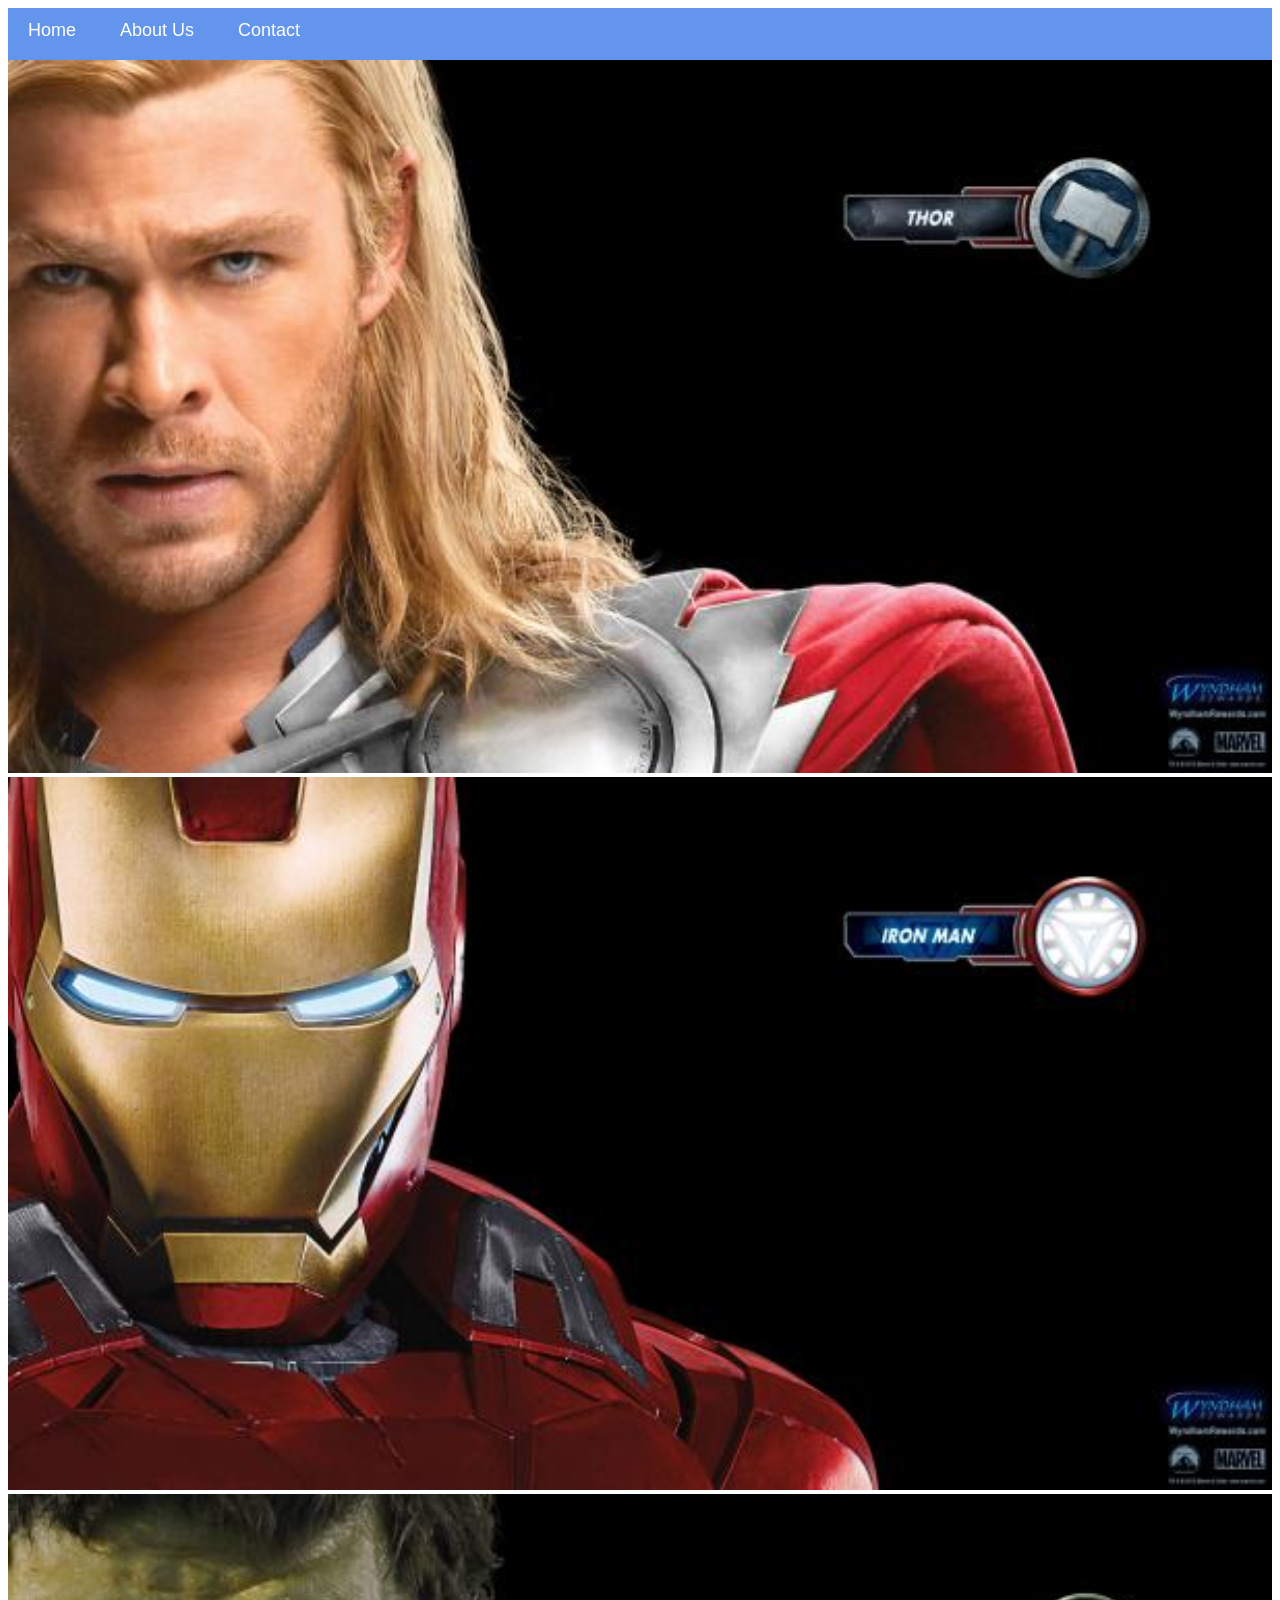
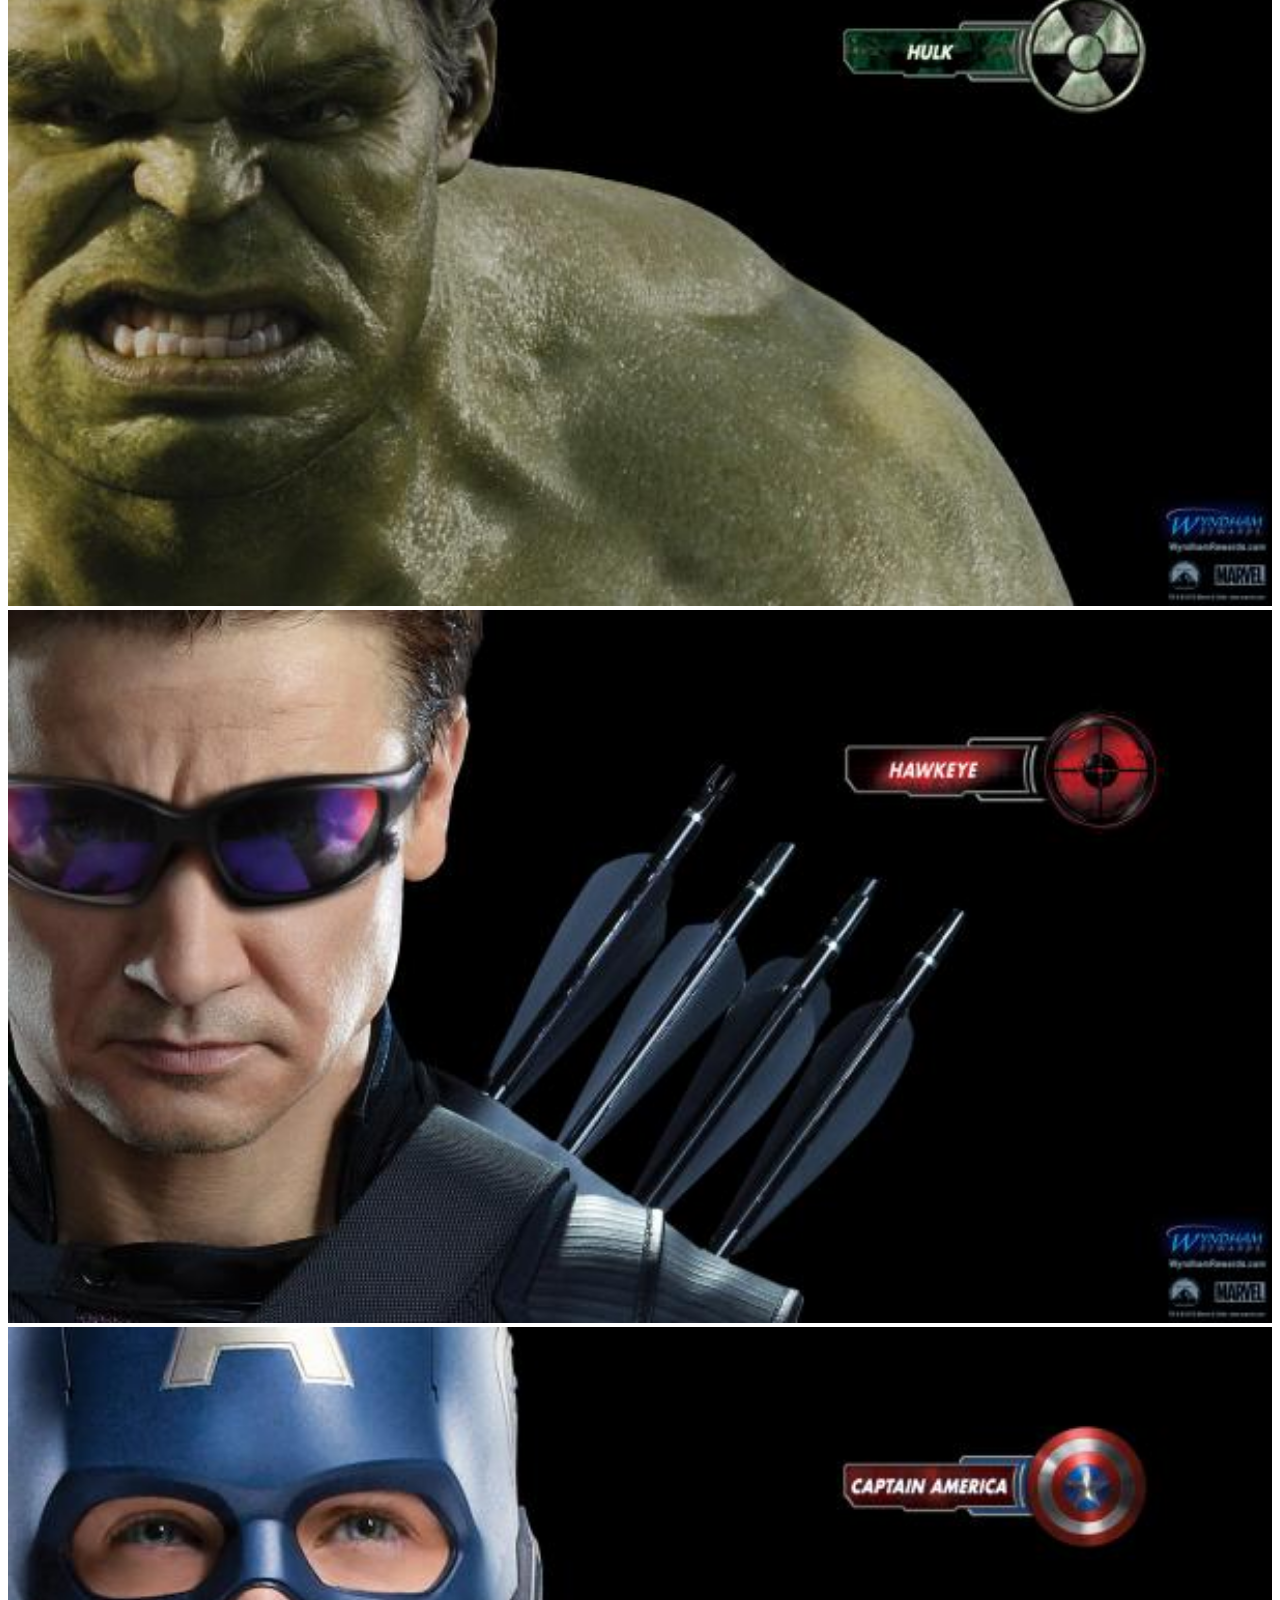
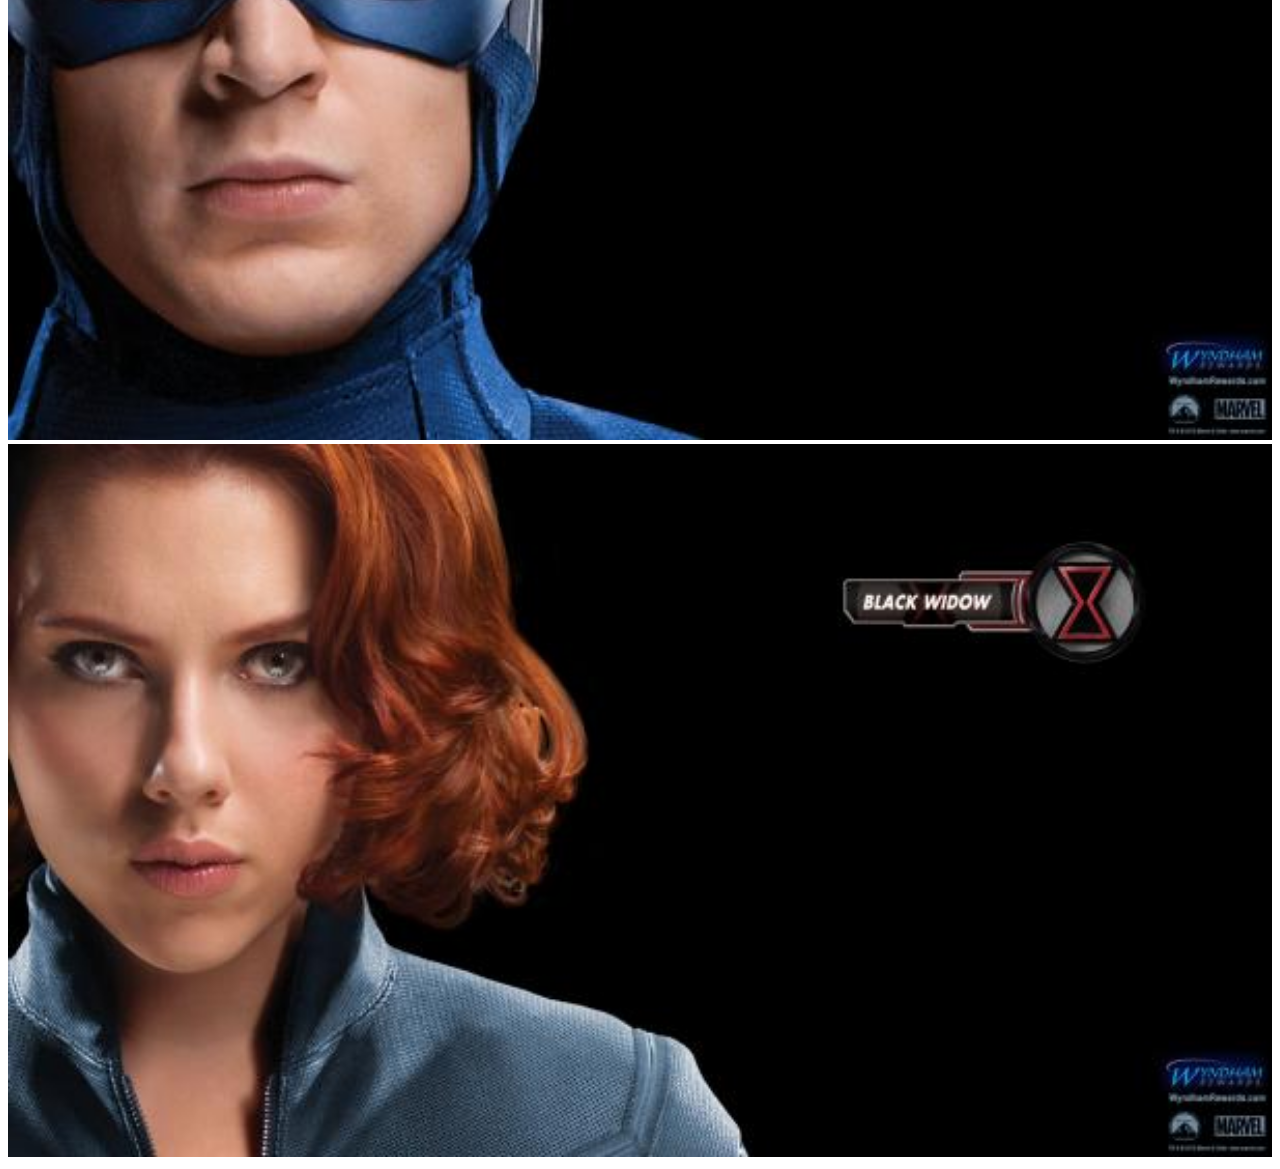
<file: index.html>
<!DOCTYPE html>
<html lang="en">
    <head>
        <link rel="stylesheet" href="style.css">
        <meta charset="UTF-8" />
        <title>Title</title>
    </head>
    <body>
        <div id="menu">
     <a href="#">Home</a>
     <a href="about.html">About Us</a>
     <a href="contact.html">Contact</a>
        </div>
        <div class="gallery">
                <a href="avenger-1.html"><img src="images/avengers_01.jpg"/></a>
                <a href="avenger-2.html"><img src="images/avengers_02.jpg"/></a>
                <a href="avenger-3.html"><img src="images/avengers_03.jpg"/></a>
                <a href="avenger-4.html"><img src="images/avengers_04.jpg"/></a>
                <a href="avenger-5.html"><img src="images/avengers_05.jpg"/></a>
                <a href="avenger-6.html"><img src="images/avengers_06.jpg"/></a>
           </div>
    </body>
</html>
</file>
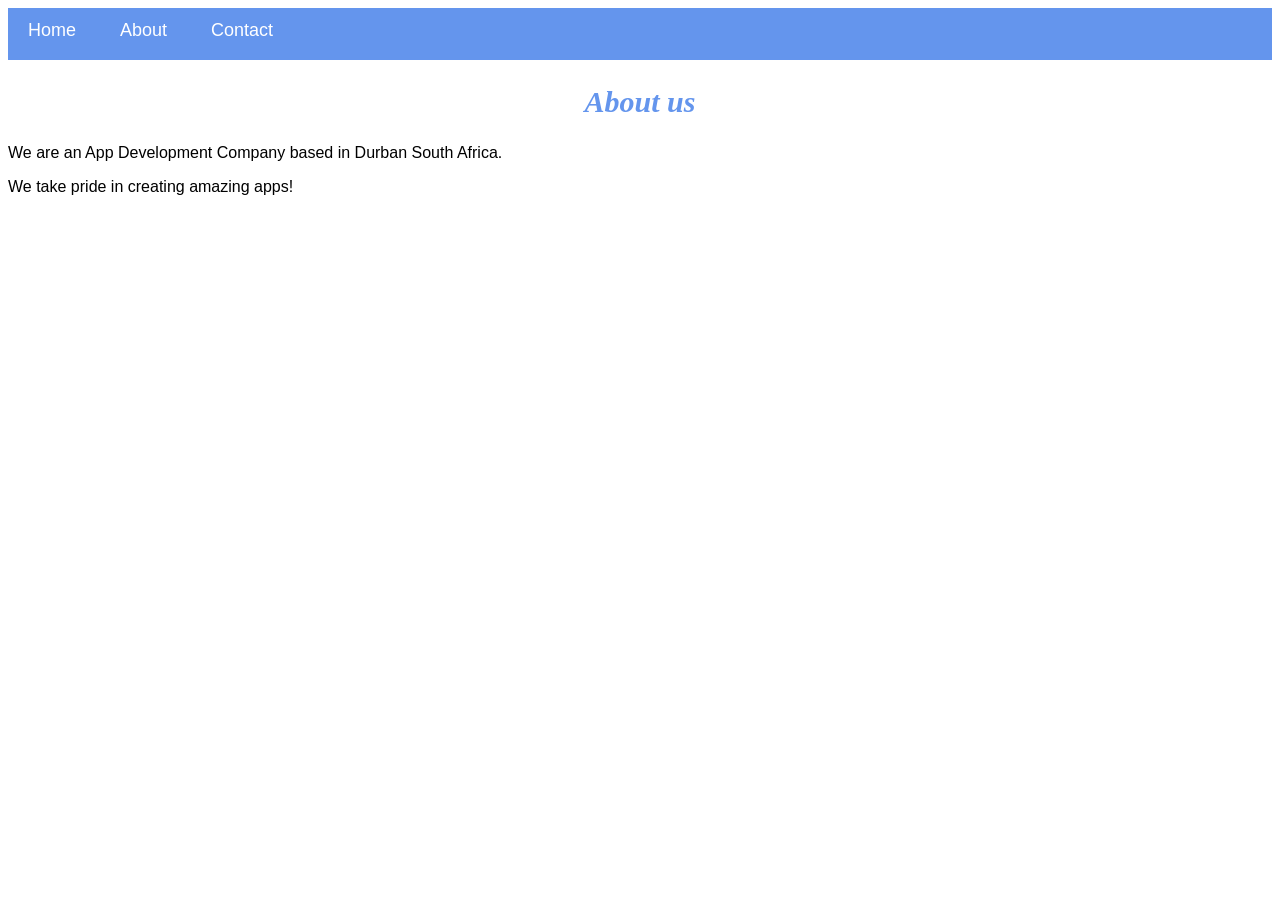
<file: about.html>
<!DOCTYPE html>
<html lang="en">
    <head>
        <link rel="stylesheet" href="style.css">
        <meta charset="UTF-8" />
        <title>Title</title>
    </head>
    <body>
    <div id="menu">
            <a href="index.html">Home</a>
            <a href="about.html">About</a>
            <a href="contact.html">Contact</a>
        </div>
        <h2>About us</h2>
        <p>We are an App Development Company based in Durban South Africa.</p>
        <p>We take pride in creating amazing apps!</p>
    </body>
</html>
</file>
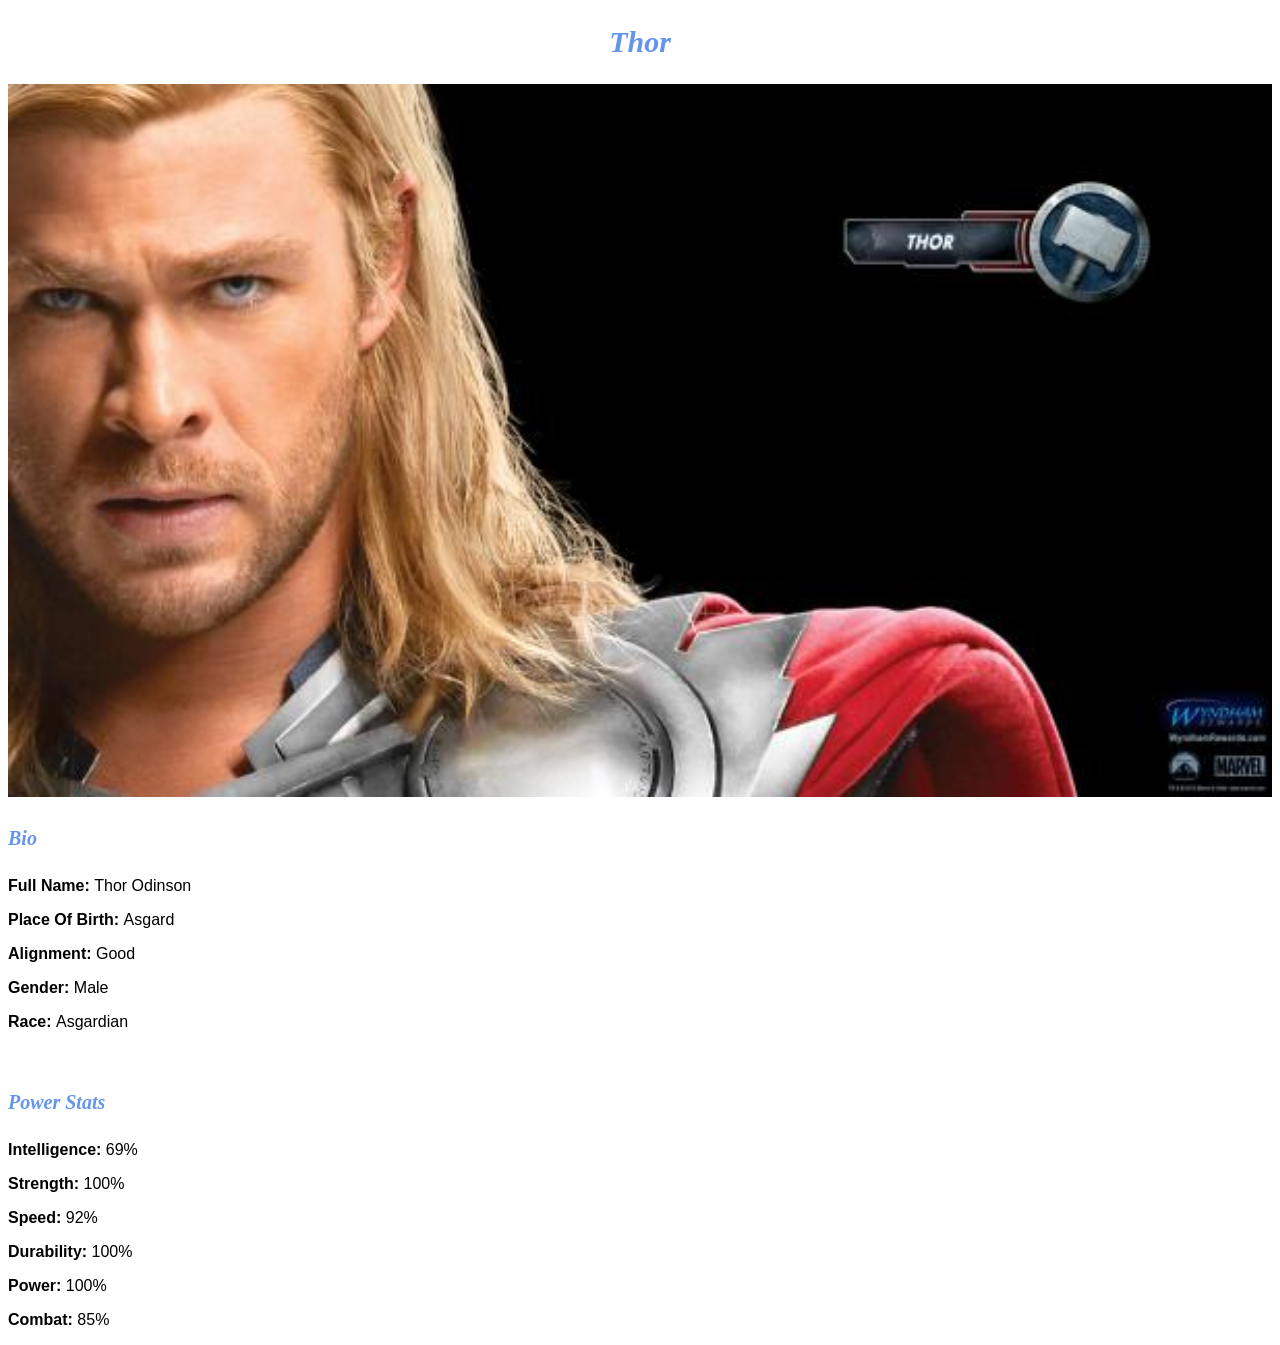
<file: avenger-1.html>
<!DOCTYPE html>
<html lang="en">
    <head>
        <link rel="stylesheet" href="style.css">
        <meta charset="UTF-8" />
        <title>Title</title>
    </head>
    <body>
        <h2>Thor</h2>
          <div class="gallery">
               <img src="images/avengers_01.jpg">
          </div>
             <h4>Bio</h4>
               <p><b>Full Name: </b> Thor Odinson</p>
               <p><b>Place Of Birth: </b> Asgard</p>
               <p><b>Alignment: </b> Good</p>
               <p><b>Gender: </b> Male</p>
               <p><b>Race: </b> Asgardian</p>
              <br/>

              <h4>Power Stats</h4>
              <p><b>Intelligence: </b> 69%</p>
              <p><b>Strength: </b> 100%</p>
              <p><b>Speed: </b> 92%</p>
              <p><b>Durability: </b> 100%</p>
              <p><b>Power: </b> 100%</p>
              <p><b>Combat: </b> 85%</p> 
    </body>
</html>
</file>
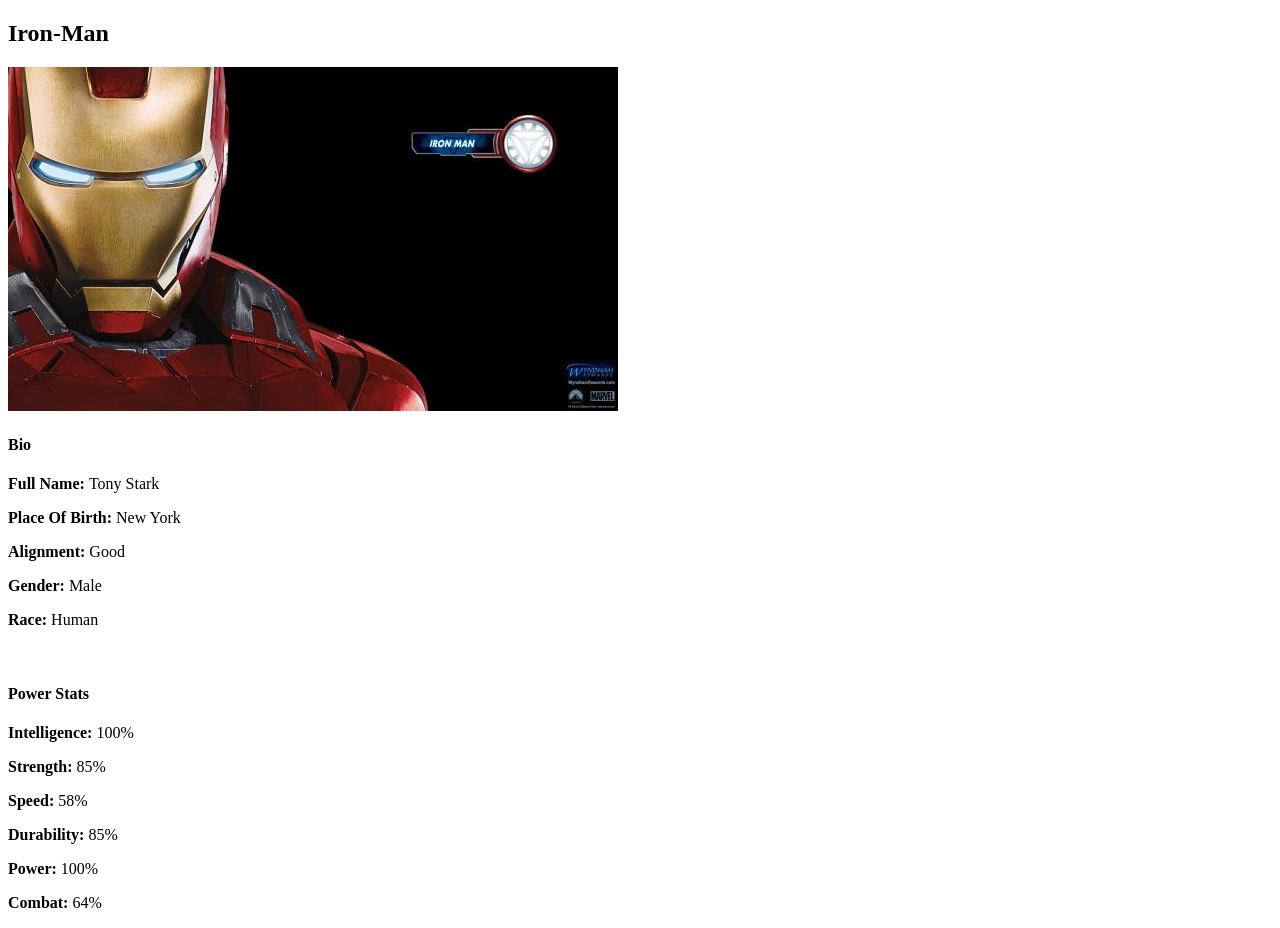
<file: avenger-2.html>
<!DOCTYPE html>
<html lang="en">
    <head>
        <meta charset="UTF-8" />
        <title>Title</title>
    </head>
    <body>
    <h2>Iron-Man</h2>
          <div class="gallery">
               <img src="images/avengers_02.jpg">
          </div>
             <h4>Bio</h4>
               <p><b>Full Name: </b> Tony Stark</p>
               <p><b>Place Of Birth: </b>New York</p>
               <p><b>Alignment: </b> Good</p>
               <p><b>Gender: </b> Male</p>
               <p><b>Race: </b> Human</p>
              <br/>

              <h4>Power Stats</h4>
              <p><b>Intelligence: </b> 100%</p>
              <p><b>Strength: </b> 85%</p>
              <p><b>Speed: </b> 58%</p>
              <p><b>Durability: </b> 85%</p>
              <p><b>Power: </b> 100%</p>
              <p><b>Combat: </b> 64%</p> 
    </body>
</html>
</file>
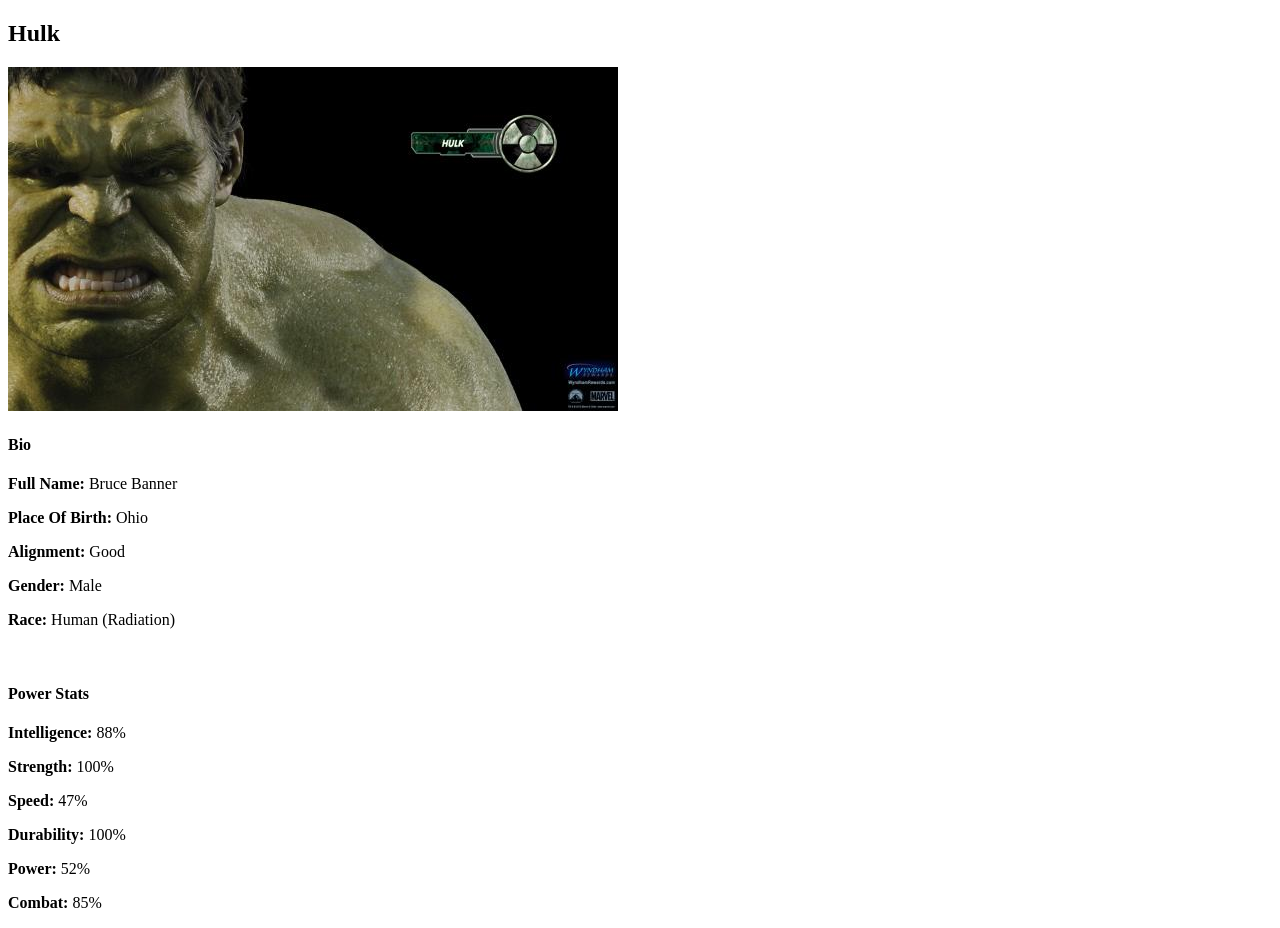
<file: avenger-3.html>
<!DOCTYPE html>
<html lang="en">
    <head>
        <meta charset="UTF-8" />
        <title>Title</title>
    </head>
    <body>
    <h2>Hulk</h2>
          <div class="gallery">
               <img src="images/avengers_03.jpg">
          </div>
             <h4>Bio</h4>
               <p><b>Full Name: </b> Bruce Banner</p>
               <p><b>Place Of Birth: </b> Ohio</p>
               <p><b>Alignment: </b> Good</p>
               <p><b>Gender: </b> Male</p>
               <p><b>Race: </b> Human (Radiation)</p>
              <br/>

              <h4>Power Stats</h4>
              <p><b>Intelligence: </b> 88%</p>
              <p><b>Strength: </b> 100%</p>
              <p><b>Speed: </b> 47%</p>
              <p><b>Durability: </b> 100%</p>
              <p><b>Power: </b> 52%</p>
              <p><b>Combat: </b> 85%</p> 
    </body>
</html>
</file>
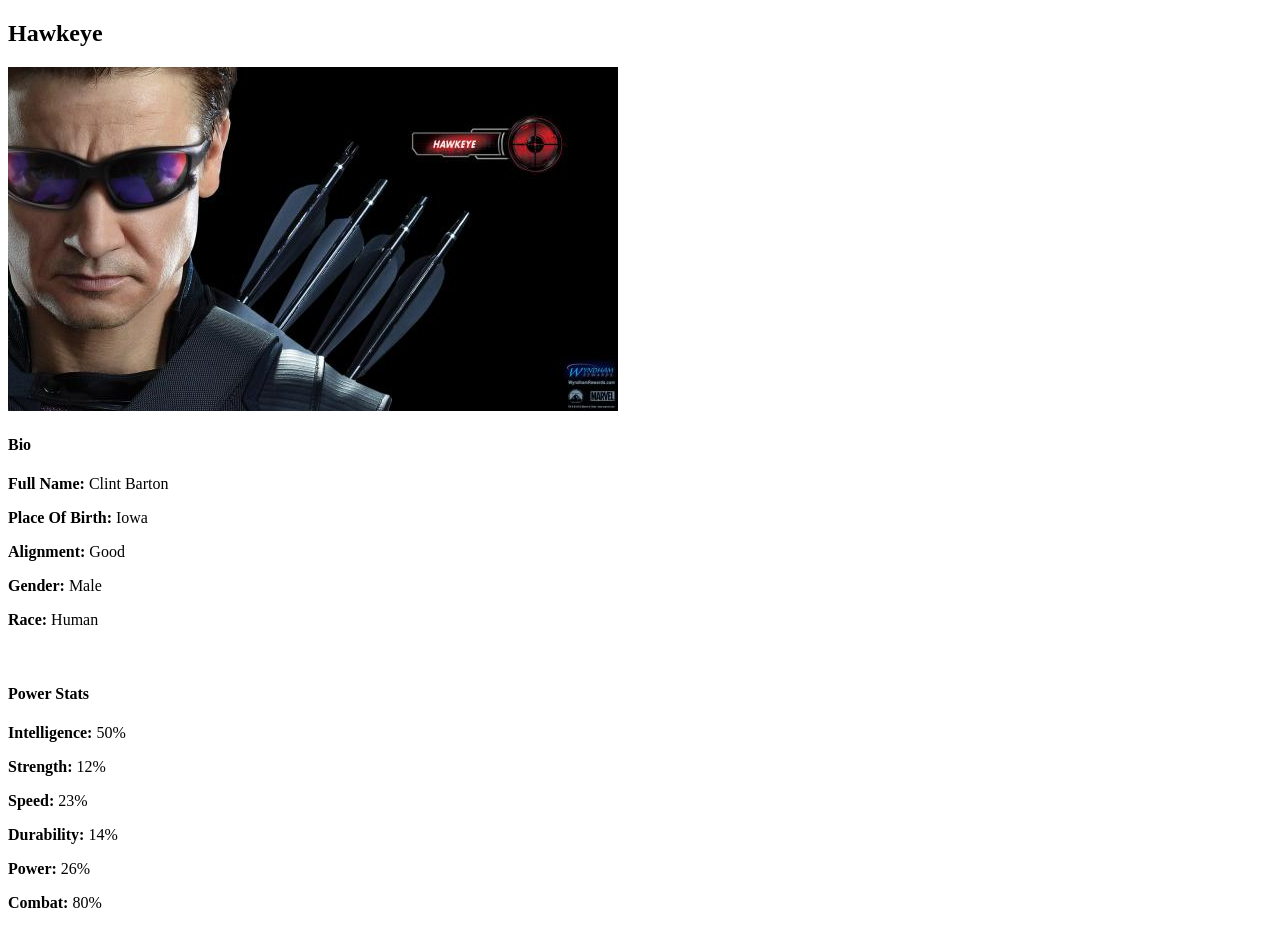
<file: avenger-4.html>
<!DOCTYPE html>
<html lang="en">
    <head>
        <meta charset="UTF-8" />
        <title>Title</title>
    </head>
    <body>
    <h2>Hawkeye</h2>
          <div class="gallery">
               <img src="images/avengers_04.jpg">
          </div>
             <h4>Bio</h4>
               <p><b>Full Name: </b> Clint Barton </p>
               <p><b>Place Of Birth: </b> Iowa</p>
               <p><b>Alignment: </b> Good</p>
               <p><b>Gender: </b> Male</p>
               <p><b>Race: </b> Human </p>
              <br/>

              <h4>Power Stats</h4>
              <p><b>Intelligence: </b> 50%</p>
              <p><b>Strength: </b> 12%</p>
              <p><b>Speed: </b> 23%</p>
              <p><b>Durability: </b> 14%</p>
              <p><b>Power: </b> 26%</p>
              <p><b>Combat: </b> 80%</p> 
    </body>
</html>
</file>
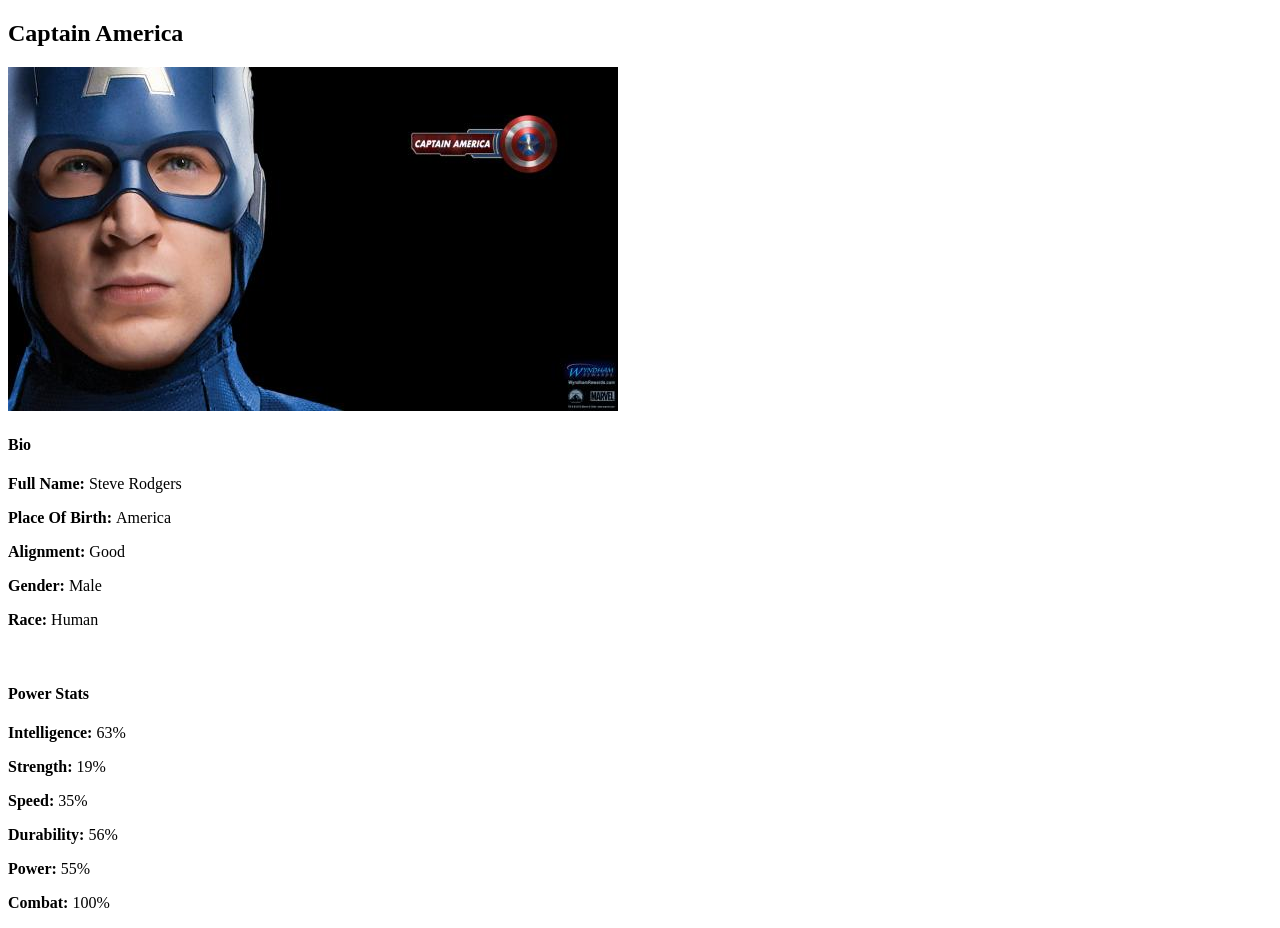
<file: avenger-5.html>
<!DOCTYPE html>
<html lang="en">
    <head>
        <meta charset="UTF-8" />
        <title>Title</title>
    </head>
    <body>
    <h2>Captain America</h2>
          <div class="gallery">
               <img src="images/avengers_05.jpg">
          </div>
             <h4>Bio</h4>
               <p><b>Full Name: </b> Steve Rodgers</p>
               <p><b>Place Of Birth: </b> America</p>
               <p><b>Alignment: </b> Good</p>
               <p><b>Gender: </b> Male</p>
               <p><b>Race: </b> Human</p>
              <br/>

              <h4>Power Stats</h4>
              <p><b>Intelligence: </b> 63%</p>
              <p><b>Strength: </b> 19%</p>
              <p><b>Speed: </b> 35%</p>
              <p><b>Durability: </b> 56%</p>
              <p><b>Power: </b> 55%</p>
              <p><b>Combat: </b> 100%</p> 
    </body>
</html>
</file>
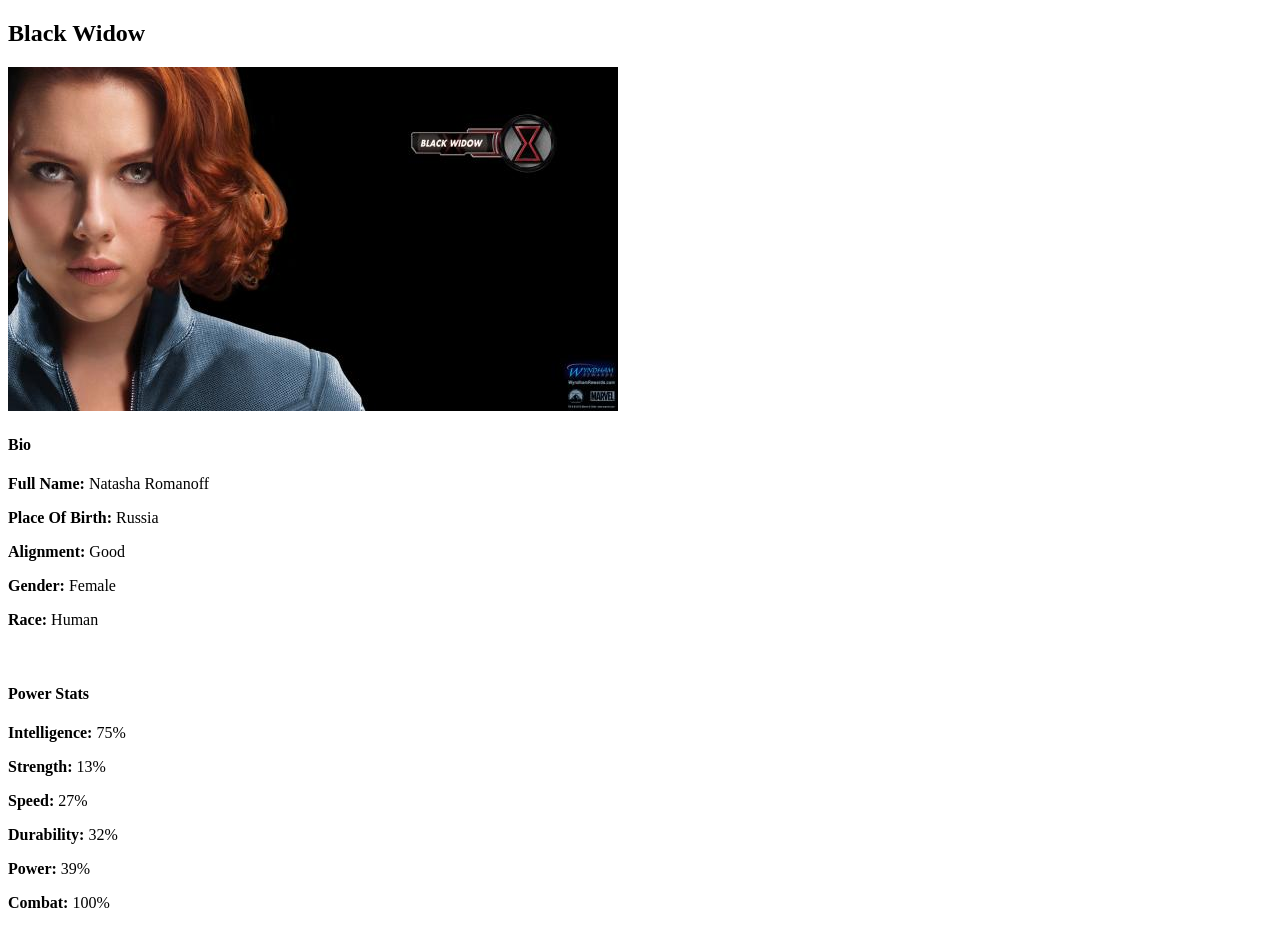
<file: avenger-6.html>
<!DOCTYPE html>
<html lang="en">
    <head>
        <meta charset="UTF-8" />
        <title>Title</title>
    </head>
    <body>
    <h2>Black Widow</h2>
          <div class="gallery">
               <img src="images/avengers_06.jpg">
          </div>
             <h4>Bio</h4>
               <p><b>Full Name: </b> Natasha Romanoff</p>
               <p><b>Place Of Birth: </b> Russia</p>
               <p><b>Alignment: </b> Good</p>
               <p><b>Gender: </b> Female</p>
               <p><b>Race: </b> Human</p>
              <br/>

              <h4>Power Stats</h4>
              <p><b>Intelligence: </b> 75%</p>
              <p><b>Strength: </b> 13%</p>
              <p><b>Speed: </b> 27%</p>
              <p><b>Durability: </b> 32%</p>
              <p><b>Power: </b> 39%</p>
              <p><b>Combat: </b> 100%</p> 
    </body>
</html>
</file>
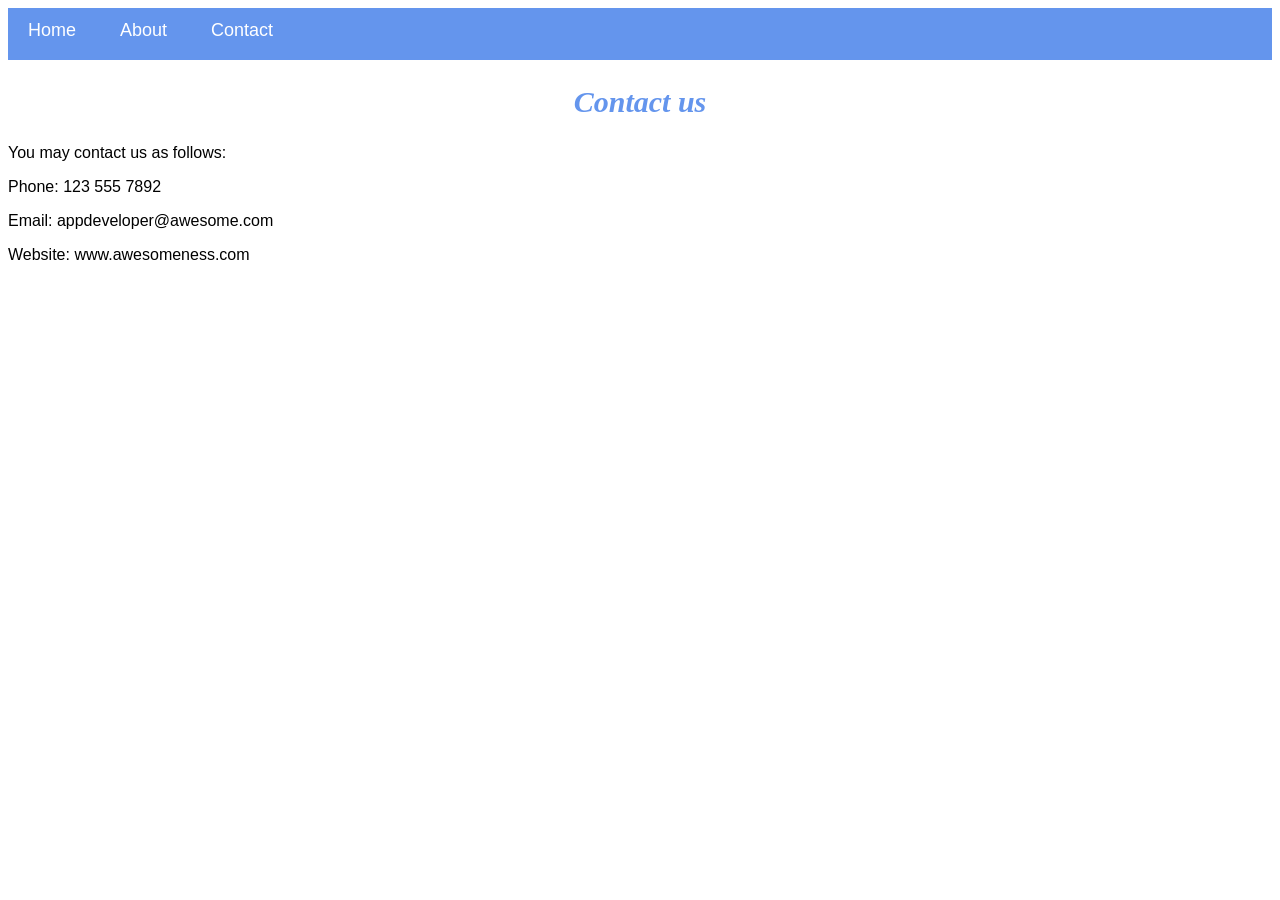
<file: contact.html>
<!DOCTYPE html>
<html lang="en">
    <head>
        <link rel="stylesheet" href="style.css">
        <meta charset="UTF-8" />
        <title>Title</title>
    </head>
    <body>
    <div id="menu">
            <a href="index.html">Home</a>
            <a href="about.html">About</a>
            <a href="contact.html">Contact</a>
        </div>
        <h2>Contact us</h2>
        <p>You may contact us as follows:</p>
        <p>Phone: 123 555 7892</p>
        <p>Email: appdeveloper@awesome.com</p>
        <p>Website: www.awesomeness.com</p>
    </body>
</html>
</file>
<file: style.css>
.gallery img{
    width: 100%;
}

h2{
    font-family: Impact, fantasy;
    text-align: center;
    font-size: 30px;
    color: cornflowerblue;
    font-style: italic;
}

h4{
    font-family: Impact, fantasy;
    font-size: 20px;
    font-style: italic;
    color: cornflowerblue;
}

p{
    font-family: Helvetica, sans-serif;
}

#menu{
      width:100%;
      height:40px;
      background-color: cornflowerblue;
      padding-top: 12px;
}

#menu a{
      color:#ffffff;
      font-family: Helvetica, sans-serif;
      font-size: 18px;
      text-decoration:none;
      font-weight: 800px;
      
      padding-left: 20px;
      padding-right: 20px;
}

#menu a:hover{
       color: #5077bd;
}
</file>
